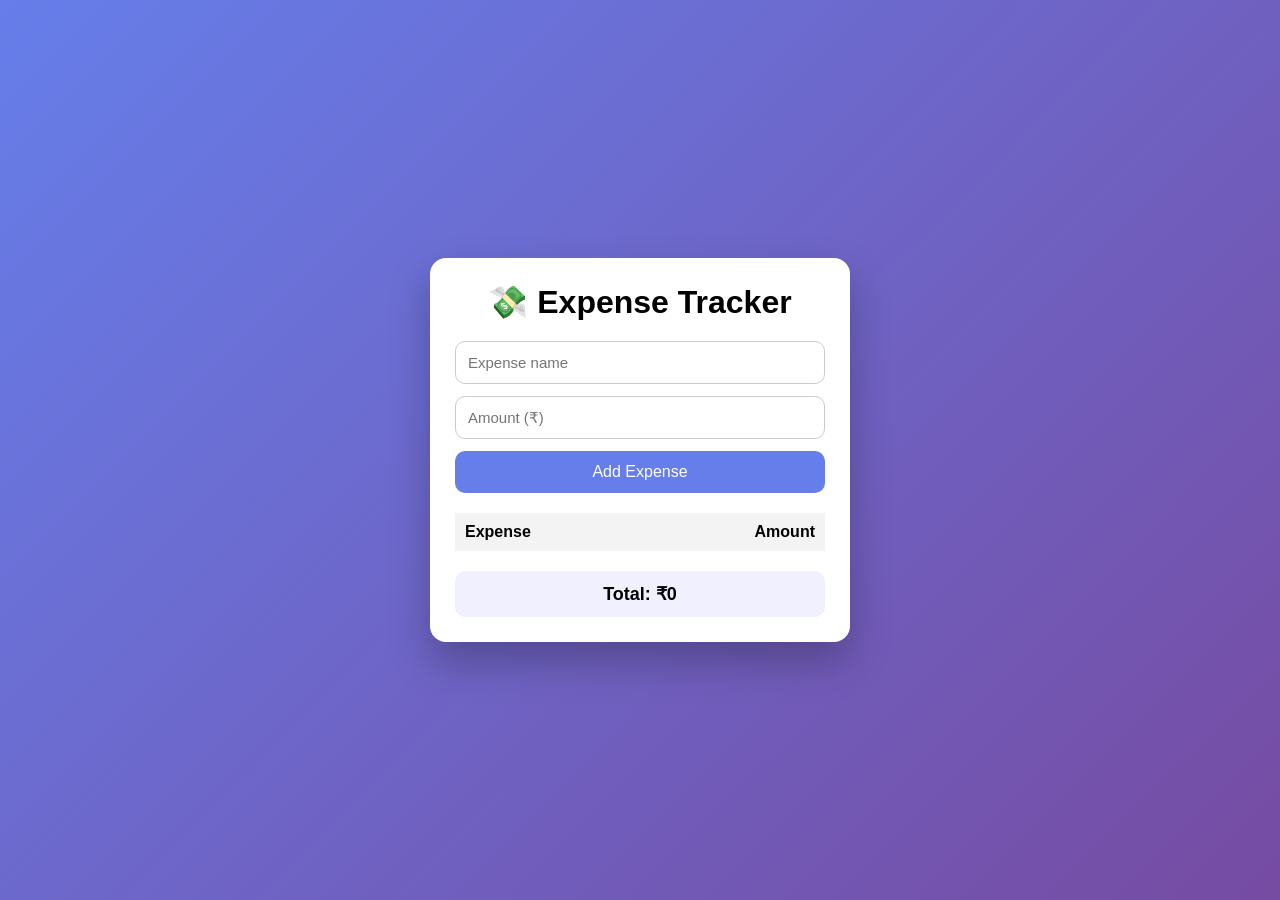
<file: index.html>
﻿<!DOCTYPE html>
<html lang="en">
<head>
  <meta charset="UTF-8" />
  <meta name="viewport" content="width=device-width, initial-scale=1.0" />
  <title>Expense Tracker</title>

  <!-- CSS -->
  <link rel="stylesheet" href="expense.css?v=4">
</head>
<body>

  <div class="app">
    <h1>💸 Expense Tracker</h1>

    <div class="input-group">
      <input type="text" id="expenseName" placeholder="Expense name">
      <input type="number" id="expenseAmount" placeholder="Amount (₹)">
      <button id="addBtn">Add Expense</button>
    </div>

    <table>
      <thead>
        <tr>
          <th>Expense</th>
          <th>Amount</th>
        </tr>
      </thead>
      <tbody id="expenseList"></tbody>
    </table>

    <div class="total-box" id="total">Total: ₹0</div>
  </div>

  <!-- JS -->
  <script src="expense.js?v=4"></script>
</body>
</html>
</file>
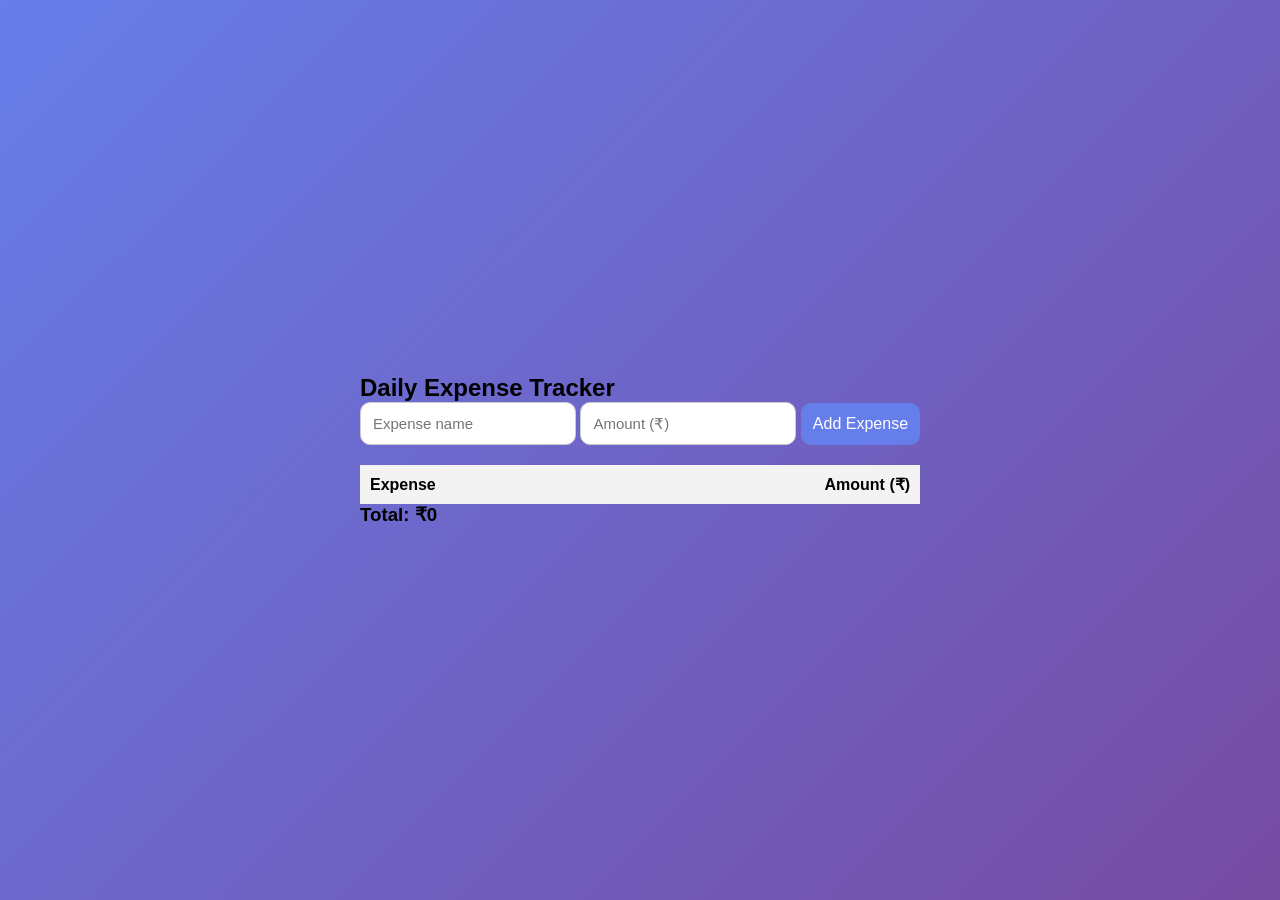
<file: expense.html>
﻿<!DOCTYPE html>
<html lang="en">
<head>
  <meta charset="UTF-8" />
  <meta name="viewport" content="width=device-width, initial-scale=1.0"/>
  <title>Daily Expense Tracker</title>
  <link rel="stylesheet" href="expense.css">
</head>
<body>

  <div class="card">
    <h2>Daily Expense Tracker</h2>

    <div class="form">
      <input type="text" id="title" placeholder="Expense name">
      <input type="number" id="amount" placeholder="Amount (₹)">
      <button onclick="addExpense()">Add Expense</button>
    </div>

    <table>
      <thead>
        <tr>
          <th>Expense</th>
          <th>Amount (₹)</th>
        </tr>
      </thead>
      <tbody id="expenseList">
      </tbody>
    </table>

    <h3>Total: ₹<span id="total">0</span></h3>
  </div>

  <script src="expense.js"></script>
</body>
</html>
</file>
<file: expense.css>
﻿* {
  margin: 0;
  padding: 0;
  box-sizing: border-box;
  font-family: "Segoe UI", sans-serif;
}

body {
  min-height: 100vh;
  background: linear-gradient(135deg, #667eea, #764ba2);
  display: flex;
  justify-content: center;
  align-items: center;
  padding: 20px;
}

.app {
  background: #ffffff;
  width: 100%;
  max-width: 420px;
  padding: 25px;
  border-radius: 16px;
  box-shadow: 0 20px 40px rgba(0, 0, 0, 0.25);
}

h1 {
  text-align: center;
  margin-bottom: 20px;
}

.input-group {
  display: flex;
  flex-direction: column;
  gap: 12px;
}

input {
  padding: 12px;
  border-radius: 10px;
  border: 1px solid #ccc;
  font-size: 15px;
}

button {
  padding: 12px;
  border-radius: 10px;
  border: none;
  background: #667eea;
  color: white;
  font-size: 16px;
  cursor: pointer;
}

button:hover {
  background: #5563d8;
}

table {
  width: 100%;
  margin-top: 20px;
  border-collapse: collapse;
}

th {
  text-align: left;
  padding: 10px;
  background: #f3f3f3;
}

td {
  padding: 10px;
  border-bottom: 1px solid #ddd;
}

th:last-child,
td:last-child {
  text-align: right;
}

.total-box {
  margin-top: 20px;
  padding: 12px;
  text-align: center;
  font-size: 18px;
  font-weight: bold;
  background: #f0f0ff;
  border-radius: 10px;
}

@media (max-width: 480px) {
  h1 {
    font-size: 20px;
  }
}
</file>
